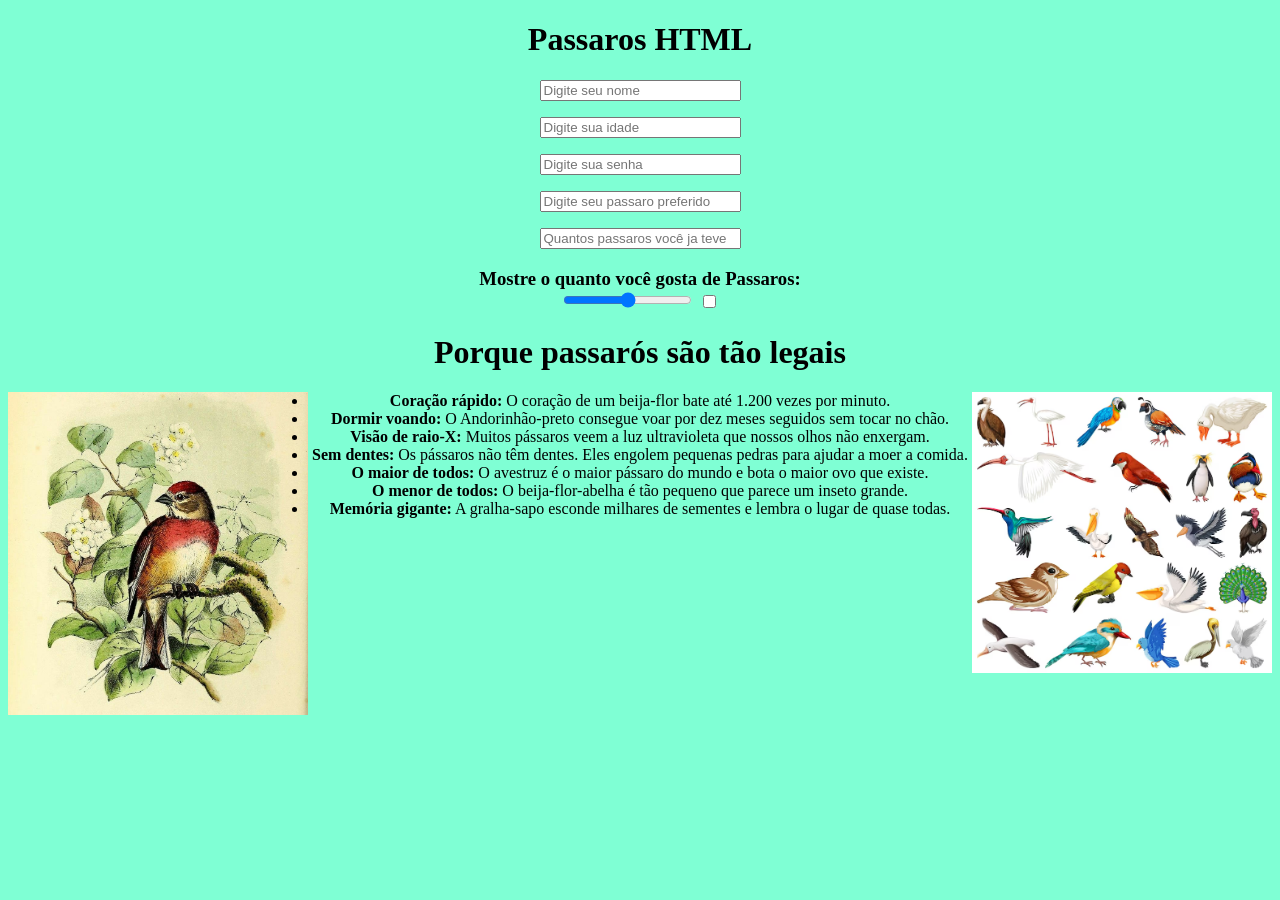
<file: web programming/AULA 1 P.WEB/index.html>
<!DOCTYPE html>
<html lang="en">
<head>
    <meta charset="UTF-8">
    <meta name="viewport" content="width=device-width, initial-scale=1.0">

    <title>Passaros</title>

    <link rel="stylesheet" href="index.css">

    <link rel="shortcut icon"
        href="93fd05b76b159bf61557b1f6791e8f75.jpg"
        type="image/x-icon">
        
</head>
<body>
    <h1>Passaros HTML</h1>
    <p></p>
    <input size="23"
           placeholder="Digite seu nome">
    <p></p>
    <input size="23"
           placeholder="Digite sua idade">
    <p></p>
    <input size="23"
           type="password"
           placeholder="Digite sua senha">
    <p></p>
    <input  size="23"
            placeholder="Digite seu passaro preferido">
    <p></p>
    <input  size="23"
            placeholder="Quantos passaros você ja teve">
    <p></p>
    <h3>Mostre o quanto você gosta de Passaros:
    <br>
    <input type="range">
    <input type="checkbox">
    <p></p>
    <h1>Porque passarós são tão legais</h1>
    <img class="ign" src="diferentes-tipos-de-colecao-de-passaros_1308-98419.avif" alt="">
    <img class="ign2" src="93fd05b76b159bf61557b1f6791e8f75.jpg" alt="">
      <ul>
    <li><strong>Coração rápido:</strong> 
      O coração de um beija-flor bate até 1.200 vezes por minuto.</li>
    <li><strong>Dormir voando:</strong> 
      O Andorinhão-preto consegue voar por dez meses seguidos sem tocar no chão.</li>
    <li><strong>Visão de raio-X:</strong> 
      Muitos pássaros veem a luz ultravioleta que nossos olhos não enxergam.</li>
    <li><strong>Sem dentes:</strong> 
      Os pássaros não têm dentes. Eles engolem pequenas pedras para ajudar a moer a comida.</li>
    <li><strong>O maior de todos:</strong> 
      O avestruz é o maior pássaro do mundo e bota o maior ovo que existe.</li>
    <li><strong>O menor de todos:</strong> 
      O beija-flor-abelha é tão pequeno que parece um inseto grande.</li>
    <li><strong>Memória gigante:</strong> 
      A gralha-sapo esconde milhares de sementes e lembra o lugar de quase todas.</li>
  </ul>
</body>
</html>
</file>
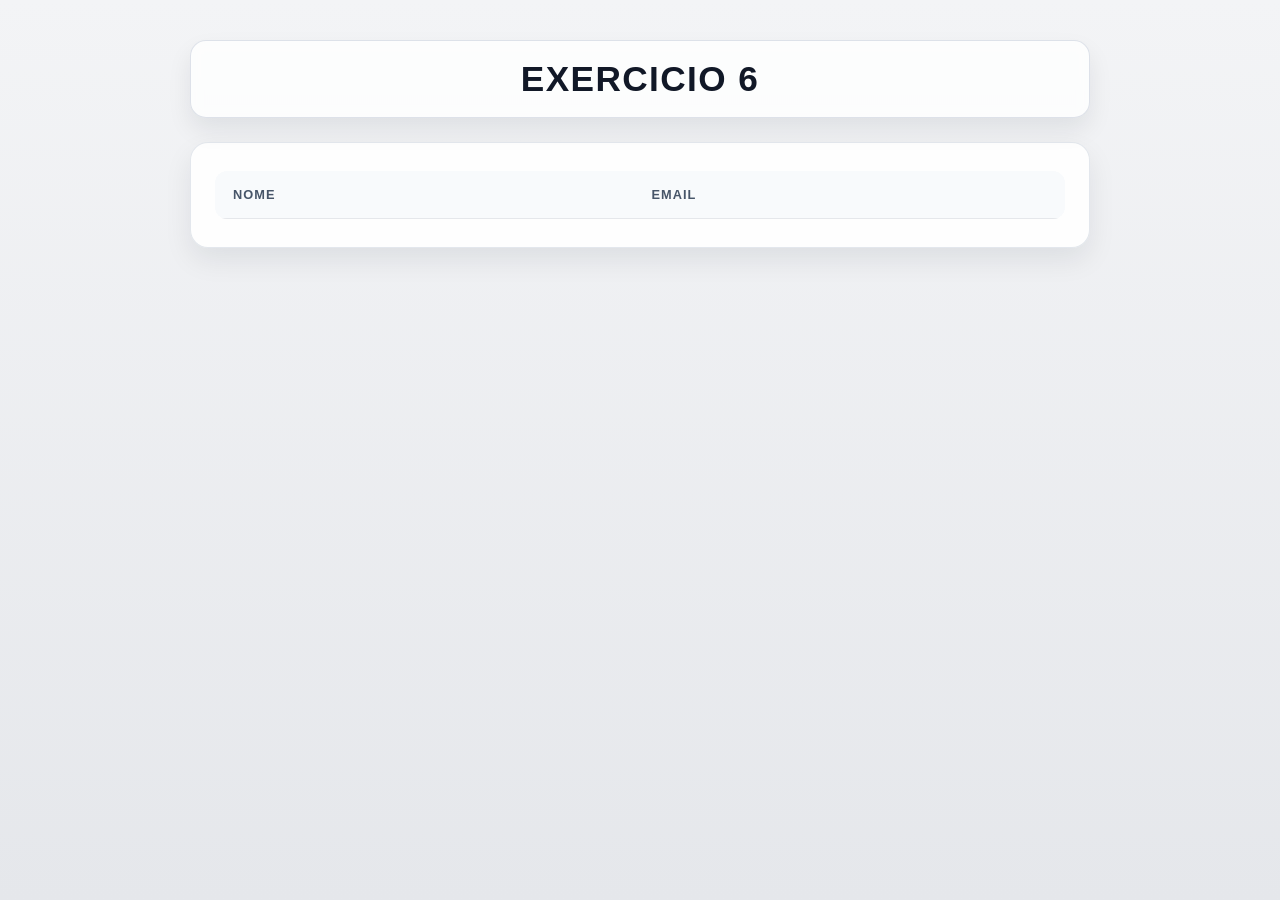
<file: web programming/aula 4 p.web/front/index.html>
<!DOCTYPE html>
<html lang="en">
<head>
    <meta charset="UTF-8">
    <meta name="viewport" content="width=device-width, initial-scale=1.0">
    <title>Document</title>
    <link rel="stylesheet" href="style.css">
</head>
<body>
    <div class="cabecalho">
        <h1>EXERCICIO 6</h1>
    </div>

    <div class="container">
        <table>
            <thead>
                <tr>
                    <th>Nome</th>
                    <th>Email</th>
                </tr>
            </thead>
            <tbody id="tabelacorpo"></tbody>
        </table>
    </div>

    <script src="script.js"></script>
</body>
</html>
</file>
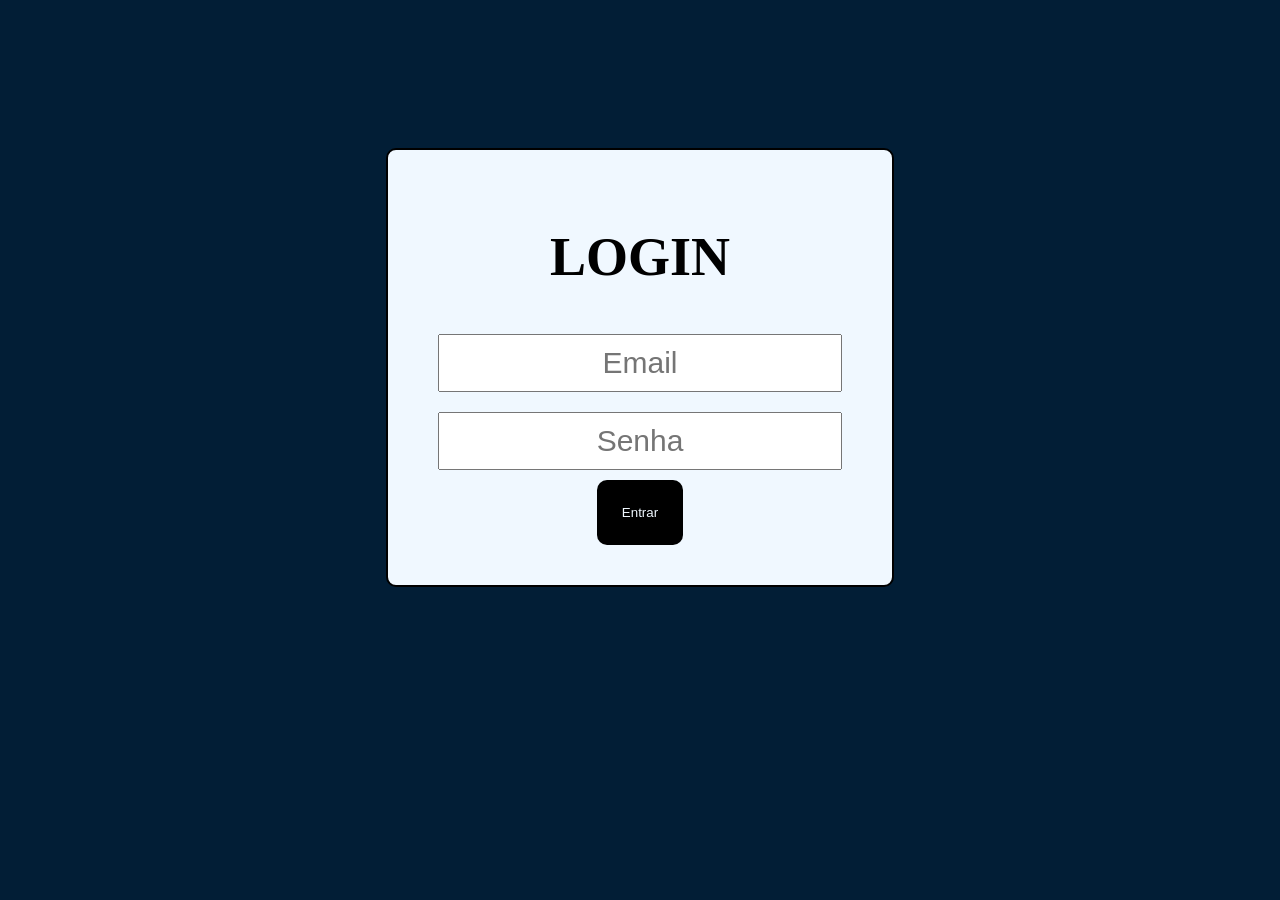
<file: web programming/aula 4 p.web/test/index.html>
<!DOCTYPE html>
<html lang="en">
<head>
    <meta charset="UTF-8">
    <meta name="viewport" content="width=device-width, initial-scale=1.0">
    <title>Document</title>
    <link rel="stylesheet" href="./style.css">
</head>
<body>
    <div class="container">
        <h1>LOGIN</h1>
        <input id="inptemail" class="inpt" placeholder="Email">
        <input type="password" id="inptsenha" class="inpt" placeholder="Senha">
        <button id= "btnentrar" class="btn"> Entrar </button>
    </div>
    <script src="./codigo.js" defer></script>
</body>
</html>
</file>
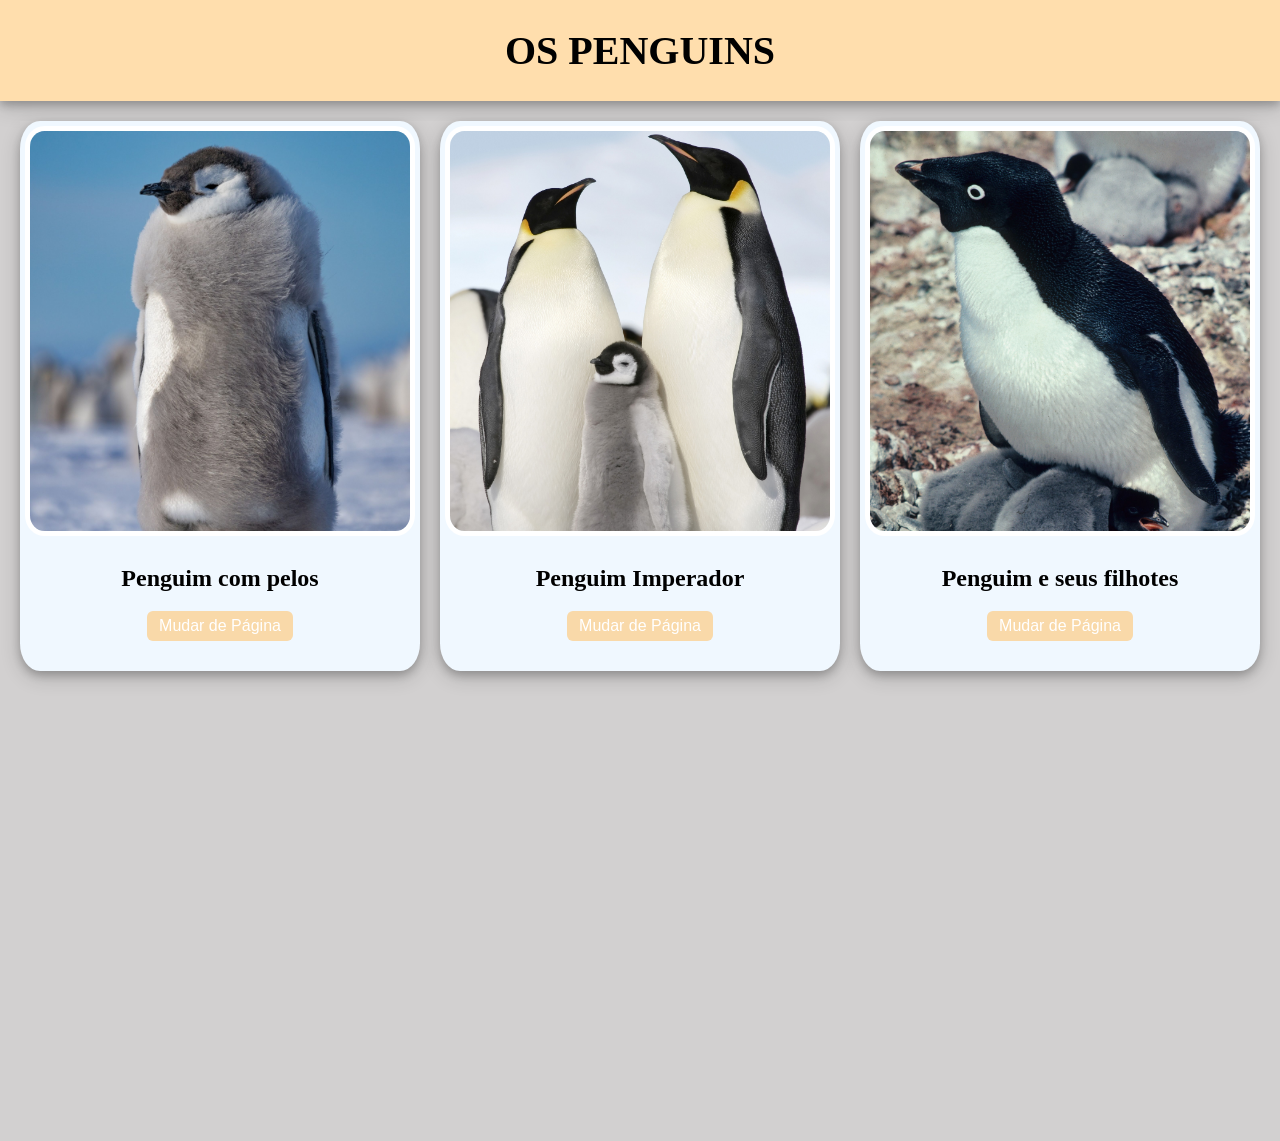
<file: web programming/Aula 2 P.web/AULA 2.html>
<!DOCTYPE html>
<html lang="en">
    <head>
        <meta charset="UTF-8">
        <meta name="viewport" content="width=device-width, initial-scale=1.0">
        <title>Penguins CSS</title>
        <link rel="stylesheet" href="AULA2.css">
    </head>
    <body>
        <div class="cabecalho">
                <h1>OS PENGUINS</h1>
        </div>
        <div class="conteudo">
           
            <div class="card">
                <img src="mm1012723121410486.jpg" alt="">
                <h2>Penguim com pelos</h2>
                <a href="meuspinguins.html" class="botao">Mudar de Página</a>
            </div>
            <div class="card">
                <img src="pinguim-imperador_35296090.jpg" alt="">
                <h2>Penguim Imperador</h2>
                <a href="meuspinguins.html" class="botao">Mudar de Página</a>
            </div>
            <div class="card">
                <img src="Pygoscelis_adeliae.jpg" alt="">
                <h2>Penguim e seus filhotes</h2>
                <a href="meuspinguins.html" class="botao">Mudar de Página</a>
            </div>
        </div>
    </body>
</html>
</html>
</file>
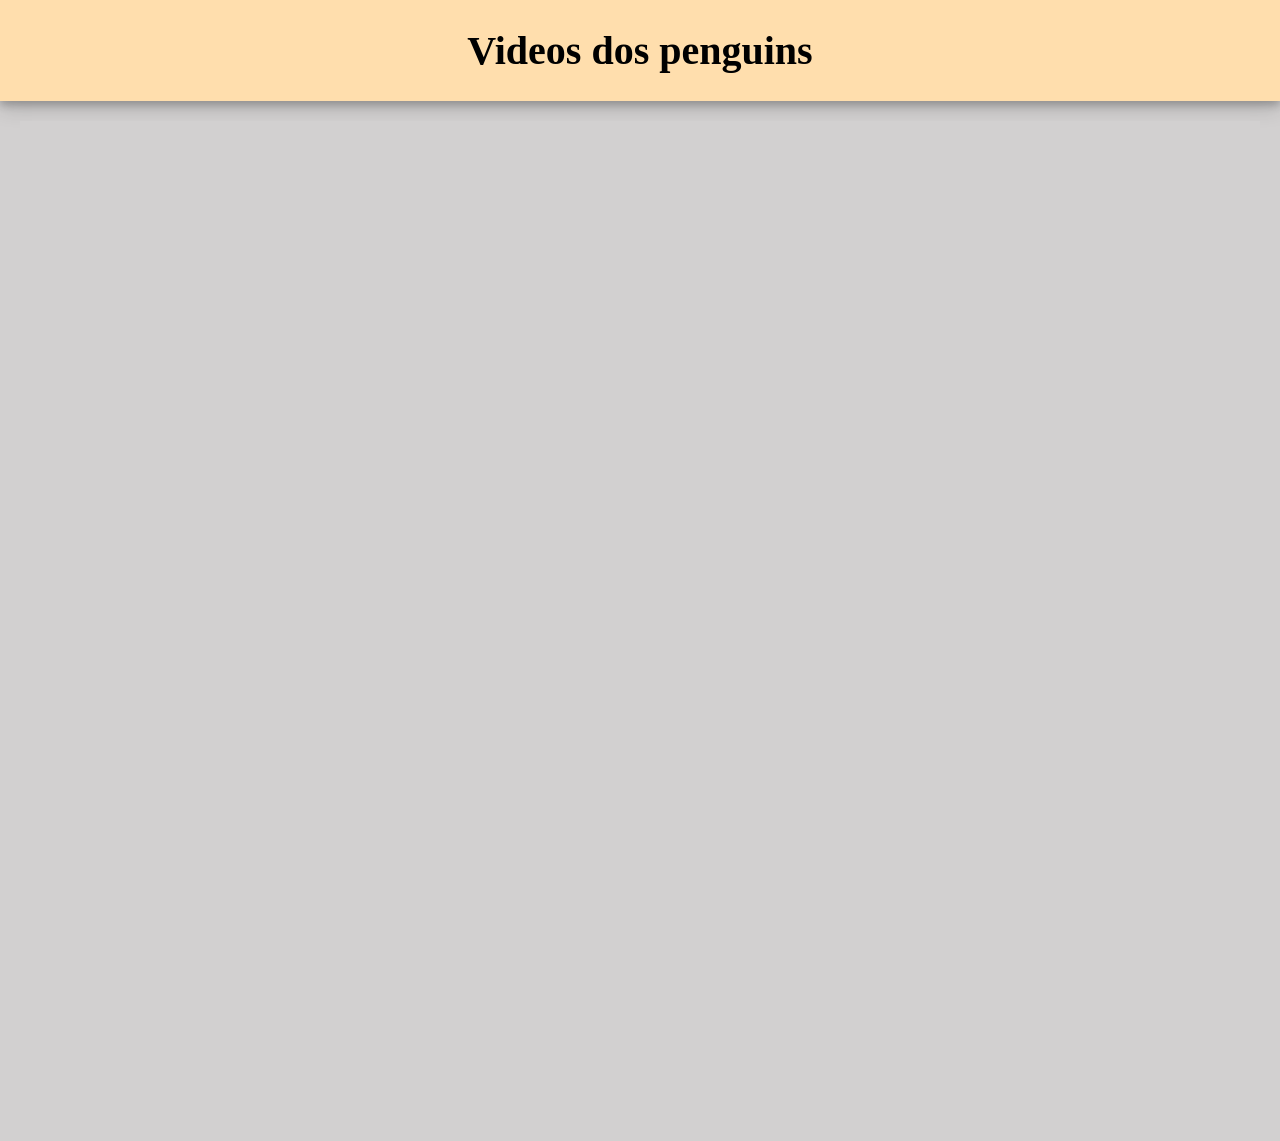
<file: web programming/Aula 2 P.web/meuspinguins.html>
<!DOCTYPE html>
<html lang="en">
<head>
    <meta charset="UTF-8">
    <meta name="viewport" content="width=device-width, initial-scale=1.0">
    <title>Videos dos penguins</title>
    <link rel="stylesheet" href="AULA2.css">
</head>
<body>
    <div class="cabecalho">
        <h1>Videos dos penguins</h1>
    </div>
    <div class="conteudo">
        
    </div>
</body>
</html>
</file>
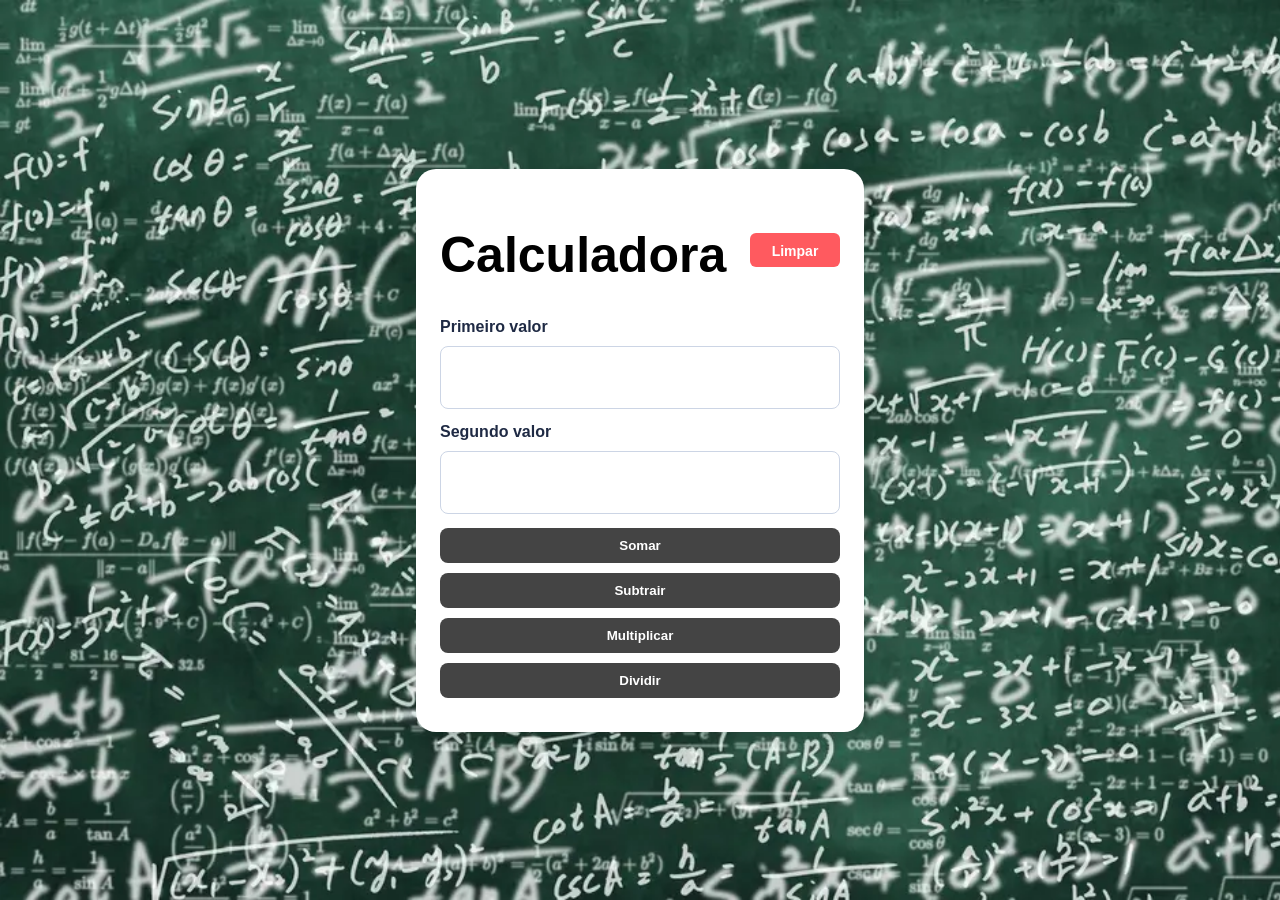
<file: web programming/Aula 3 P.web/calculadora/calculadora.html>
<!DOCTYPE html>
<html lang="pt-BR">
<head>
  <meta charset="UTF-8" />
  <meta name="viewport" content="width=device-width, initial-scale=1.0" />
  <title>Calculadora</title>
  <link rel="stylesheet" href="style.css" />
</head>
<body>
  <div class="caixa">
    <div class="cabecalho">
        <h1>Calculadora</h1>
        <button type="button" id="limpar" class="botao-limpar">Limpar</button>
    </div>

    <label for="valor1">Primeiro valor</label>
    <input type="number" id="valor1" />

    <label for="valor2">Segundo valor</label>
    <input type="number" id="valor2" />

    <button type="button" id="somar">Somar</button>
    <button type="button" id="subtrair">Subtrair</button>
    <button type="button" id="multiplicar">Multiplicar</button>
    <button type="button" id="dividir">Dividir</button>
  </div>

  <script src="script.js"></script>
</body>
</html>
</file>
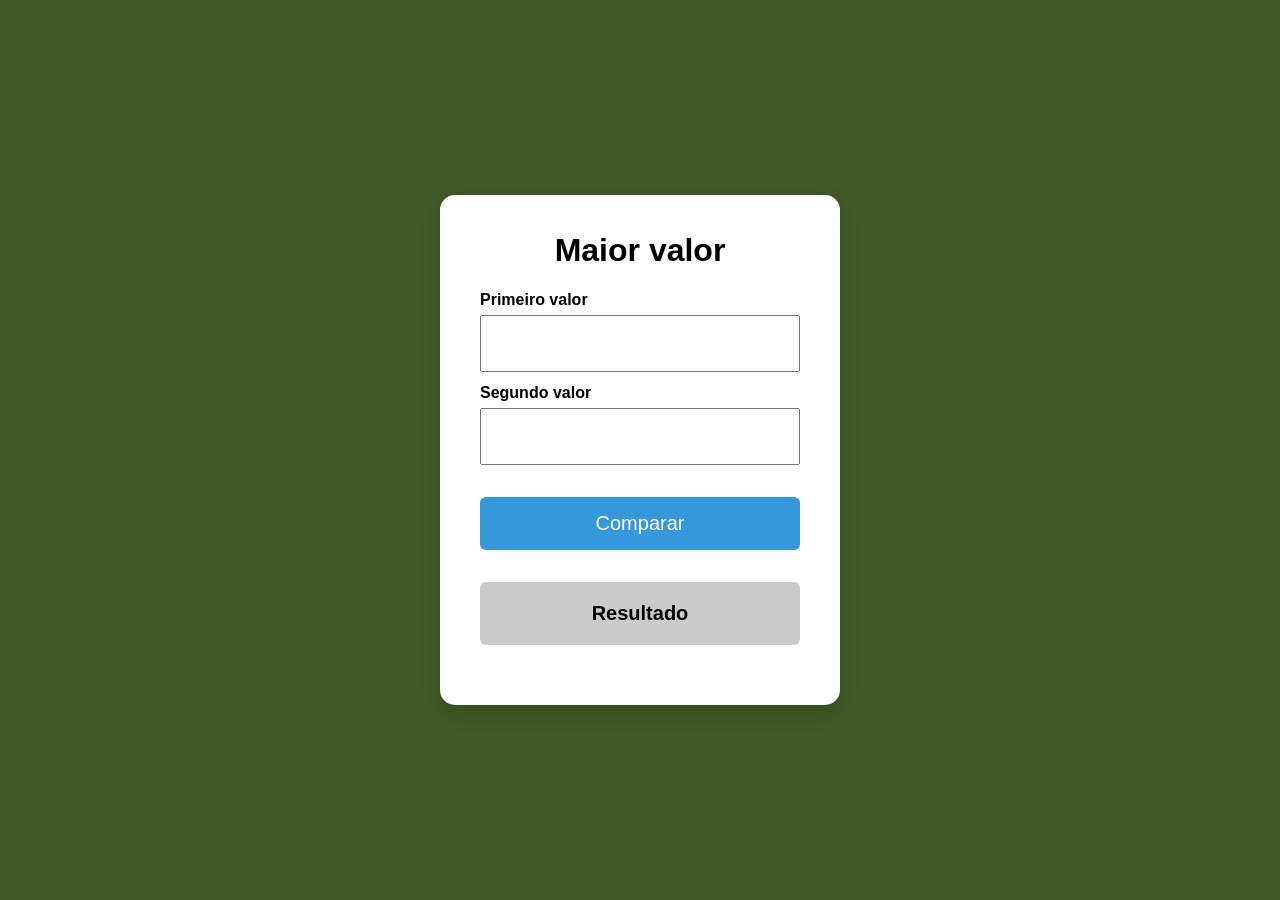
<file: web programming/Aula 3 P.web/MAIORVALOR/maior_valor.html>
<!DOCTYPE html>
<html lang="pt-BR">
<head>
  <meta charset="UTF-8" />
  <title>Maior valor</title>
  <link rel="stylesheet" href="style.css" />
</head>
<body>
  <div class="caixa">
    <h1>Maior valor</h1>

    <label for="valor1">Primeiro valor</label>
    <input type="number" id="valor1" />

    <label for="valor2">Segundo valor</label>
    <input type="number" id="valor2" />

    <button id="botao">Comparar</button>

    <p id="resultado" class="resultado">Resultado</p>
  </div>

  <script src="script.js"></script>
</body>
</html>
</file>
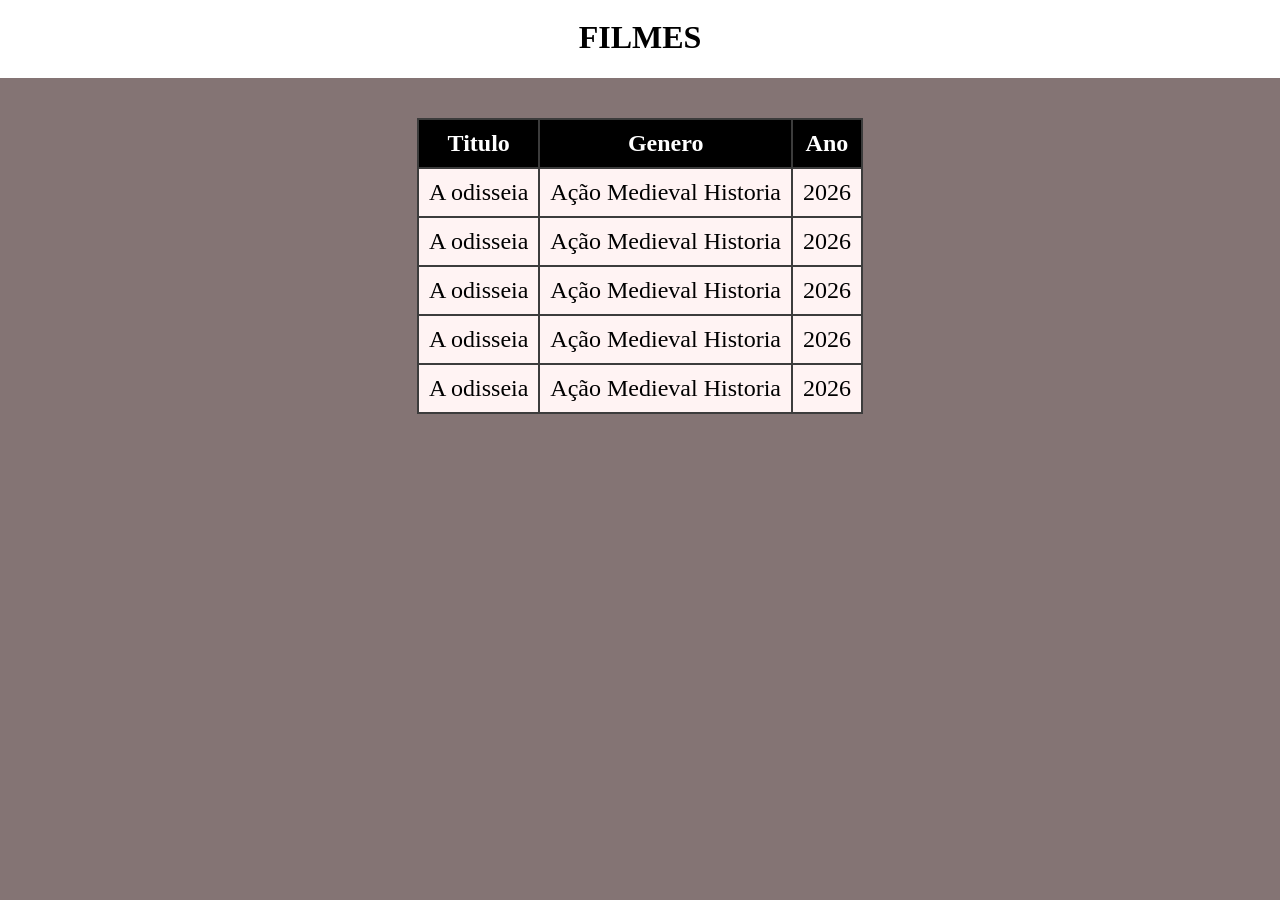
<file: web programming/aula 4 p.web/test/paginas/listagem.html>
<!DOCTYPE html>
<html lang="en">
<head>
    <meta charset="UTF-8">
    <meta name="viewport" content="width=device-width, initial-scale=1.0">
    <title>Listagem de filmes</title>
    <link rel="stylesheet" href="./../styles/listagem.css">
</head>
<body>
    <div class="cabecalho">
        <h1>FILMES</h1>
    </div>
    <div class="container">
        <div class="container-2">
            <table>
                <thead>
                    <tr>
                        <th>Titulo</th>
                        <th>Genero</th>
                        <th>Ano</th>
                    </tr>
                </thead>
                <tbody class="tabela-corpo" id="tabela-corpo">
                </tbody>
            </table>
        </div>
    </div>
    </div>
    <script src="./../codigos/listagem.js"></script>
</body>
</html>
</file>
<file: web programming/AULA 1 P.WEB/index.css>
body {
    background-color: aquamarine;
    text-align: center;
}

.ign {
    width: 300px;
    float: right;
    top: auto;
}

.ign2 {
    width: 300px;
    float: left;
    top: auto;
}
</file>
<file: web programming/aula 4 p.web/front/style.css>
* {
    box-sizing: border-box;
}

body {
    margin: 0;
    min-height: 100vh;
    display: flex;
    flex-direction: column;
    align-items: center;
    justify-content: flex-start;
    background: linear-gradient(180deg, #f3f4f6 0%, #e5e7eb 100%);
    font-family: Arial, Helvetica, sans-serif;
    color: #1f2937;
}

.cabecalho {
    width: min(900px, 90%);
    margin-top: 40px;
    padding: 18px 24px;
    background: rgba(255, 255, 255, 0.78);
    border: 1px solid rgba(148, 163, 184, 0.3);
    border-radius: 16px;
    box-shadow: 0 12px 24px rgba(15, 23, 42, 0.08);
    backdrop-filter: blur(6px);
    text-align: center;
}

.cabecalho h1 {
    margin: 0;
    font-size: clamp(1.5rem, 3vw, 2.2rem);
    font-weight: 700;
    letter-spacing: 0.04em;
    color: #111827;
}

.container {
    width: min(900px, 90%);
    margin-top: 24px;
    background: rgba(255, 255, 255, 0.9);
    border: 1px solid rgba(148, 163, 184, 0.25);
    border-radius: 18px;
    box-shadow: 0 12px 28px rgba(15, 23, 42, 0.08);
    padding: 28px 24px;
}

table {
    width: 100%;
    border-collapse: collapse;
    overflow: hidden;
    border-radius: 12px;
}

thead {
    background: #f8fafc;
}

th, td {
    padding: 16px 18px;
    text-align: left;
    border-bottom: 1px solid #e5e7eb;
}

th {
    font-size: 0.8rem;
    letter-spacing: 0.08em;
    text-transform: uppercase;
    color: #475569;
    font-weight: 700;
}

tbody tr {
    transition: background 0.2s ease;
}

tbody tr:hover {
    background: #f8fafc;
}

td {
    font-size: 1rem;
    color: #1f2937;
}

#tabelacorpo tr:last-child td {
    border-bottom: none;
}

@media (max-width: 640px) {
    .cabecalho {
        margin-top: 24px;
        padding: 14px 18px;
    }

    .container {
        padding: 18px 14px;
    }

    th, td {
        padding: 12px 10px;
        font-size: 0.9rem;
    }
}
</file>
<file: web programming/aula 4 p.web/test/style.css>
body {
    background-color: rgb(2, 30, 54);
    display: flex;
    align-items: center;
    justify-content: center;
    flex-direction: column;
    padding: 140px;
}


.container {
    background-color: aliceblue;
    padding: 40px;
    border: 2px solid black;
    border-radius: 10px;
    display: flex;
    flex-direction: column;
    align-items: center;
    justify-content: center;
    font-size: 27px;
}


.inpt{
    margin: 10px;
    padding: 10px;
    font-size: 30px;
    text-align: center;
}


.btn{
    background-color: black;
    border: 2px white;
    border-radius: 10px;
    color: aliceblue;
    padding: 25px;
}
</file>
<file: web programming/Aula 2 P.web/AULA2.css>
body {
    margin: 0;
    padding: 0;
    background-color: rgb(210, 208, 208);
}

h1 {
  color: black;
  font-size: 2.5rem;
  font-weight: bold;
}

.cabecalho{
    background-color: navajowhite;
    display: flex;
    justify-content: center;
    box-shadow: 0 4px 8px 0 rgba(0, 0, 0, 0.2), 0 6px 20px 0 rgba(0, 0, 0, 0.19);
}

.card {
    background-color: aliceblue;
    width: 400px;
    height: 550px;
    box-shadow: 0 4px 8px 0 rgba(0, 0, 0, 0.2), 0 6px 20px 0 rgba(0, 0, 0, 0.19);
    text-align: center;
    overflow: hidden;
    justify-content: center;
    border-radius: 5%;
}

.card img{
    width: 380px;
    height: 400px;
    object-fit: cover;
    border: 5px solid #ffff;
    border-radius: 5%;
    margin: 5px;
}

.conteudo{
    background-color: rgb(210, 208, 208);
    height: 1000px;
    display: flex;
    justify-content: center;
    gap: 20px;
    margin: 20px;

}

.botao {
  display: inline-block;
  padding: 6px 12px;
  background-color: #f9d9a9;
  color: #FFFFFF;
  text-decoration: none;
  font-family: Arial, sans-serif;
  font-size: 16px;
  border-radius: 6px;
  transition: background-color 0.3s ease;
}

.botao:hover {
  background-color: #b30000;
}
</file>
<file: web programming/Aula 3 P.web/calculadora/style.css>
body {
  margin: 0;
  font-family: Arial, sans-serif;
  background-image: url('contas.webp');
  background-size: cover;
  display: flex;
  justify-content: center;
  align-items: center;
  height: 100vh;
}

.caixa {
  width: 400px;
  background: #ffffff;
  border-radius: 20px;
  padding: 24px;
  box-shadow: 0 5px 15px rgba(0, 0, 0, 0.15);
}

.cabecalho {
  display: flex;
  justify-content: space-between;
  align-items: center;
  font-size: 25px;
}

.botao-limpar {
  width: 90px;
  height: 34px;
  background: #ff5a5f;
  color: white;
  border: none;
  border-radius: 6px;
  font-size: 14px;
}

label {
  display: block;
  margin-bottom: 10px;
  font-weight: bold;
  color: #1f2a44;
}

input {
  width: 100%;
  padding: 20px;
  margin-bottom: 14px;
  border: 1px solid #ccd5e5;
  border-radius: 8px;
  box-sizing: border-box;
  font-size: large;
}

button {
  width: 100%;
  padding: 10px;
  margin-bottom: 10px;
  border: none;
  border-radius: 8px;
  background: #444444;
  color: white;
  font-weight: bold;
  cursor: pointer;
}
</file>
<file: web programming/Aula 3 P.web/MAIORVALOR/style.css>
* {
  box-sizing: border-box;
  font-family: Arial, sans-serif;
}

body {
  margin: 0;
  background: #405926;
  display: flex;
  justify-content: center;
  align-items: center;
  height: 100vh;
}

.caixa {
  width: 400px;
  background: #ffffff;
  padding: 40px;
  border-radius: 15px;
  box-shadow: 0 8px 20px rgba(0, 0, 0, 0.15);
}

h1 {
  text-align: center;
  margin-top: -3px;
}

label {
  display: block;
  margin-bottom: 6px;
  font-weight: bold;
}

input,
button {
  width: 100%;
  padding: 15px;
  margin-bottom: 12px;
  box-sizing: border-box;
  font-size: 20px;
}

button {
  background: #3498db;
  color: white;
  border: none;
  border-radius: 6px;
  cursor: pointer;
  margin-top: 20px;
}

.resultado {
  background: #cbcbcb;
  padding: 20px;
  text-align: center;
  border-radius: 6px;
  font-weight: bold;
  font-size: 20px;
}

.resultado.maior {
  background: #d5fbe3;
  color: #0ea14c;
}

.resultado.igual {
  background: #faebc7;
  color: #8a6500;
}

.resultado.aviso {
  background: #fccece;
  color: #b32626;
}
</file>
<file: web programming/aula 4 p.web/test/styles/listagem.css>
.cabecalho{
    background-color: rgb(255, 255, 255);
    display: flex;
    justify-content: center;
    box-shadow: 0 4px 8px 0 rgba(0, 0, 0, 0.2), 0 6px 20px 0 rgba(0, 0, 0, 0.19);
    width: 110%;
    margin-top: -10px;
}

body{
    display: flex;
    justify-content: center;
    align-items: center;
    background-color: rgb(132, 116, 116);
    flex-direction: column;
}

.container{
    background-color: rgb(132, 116, 116);
    width: 100%;
    display: flex;
    justify-content: center;
    align-items: center;
    padding: 40px;
}

.container-2{
    background-color: rgb(60, 60, 60);
}

table{
    font-size: 24px;
}

td{
    background-color: rgb(255, 243, 243);
    padding: 10px;
}

th{
    background-color: rgb(0, 0, 0);
    color:white;
    padding: 10px;
}
</file>
